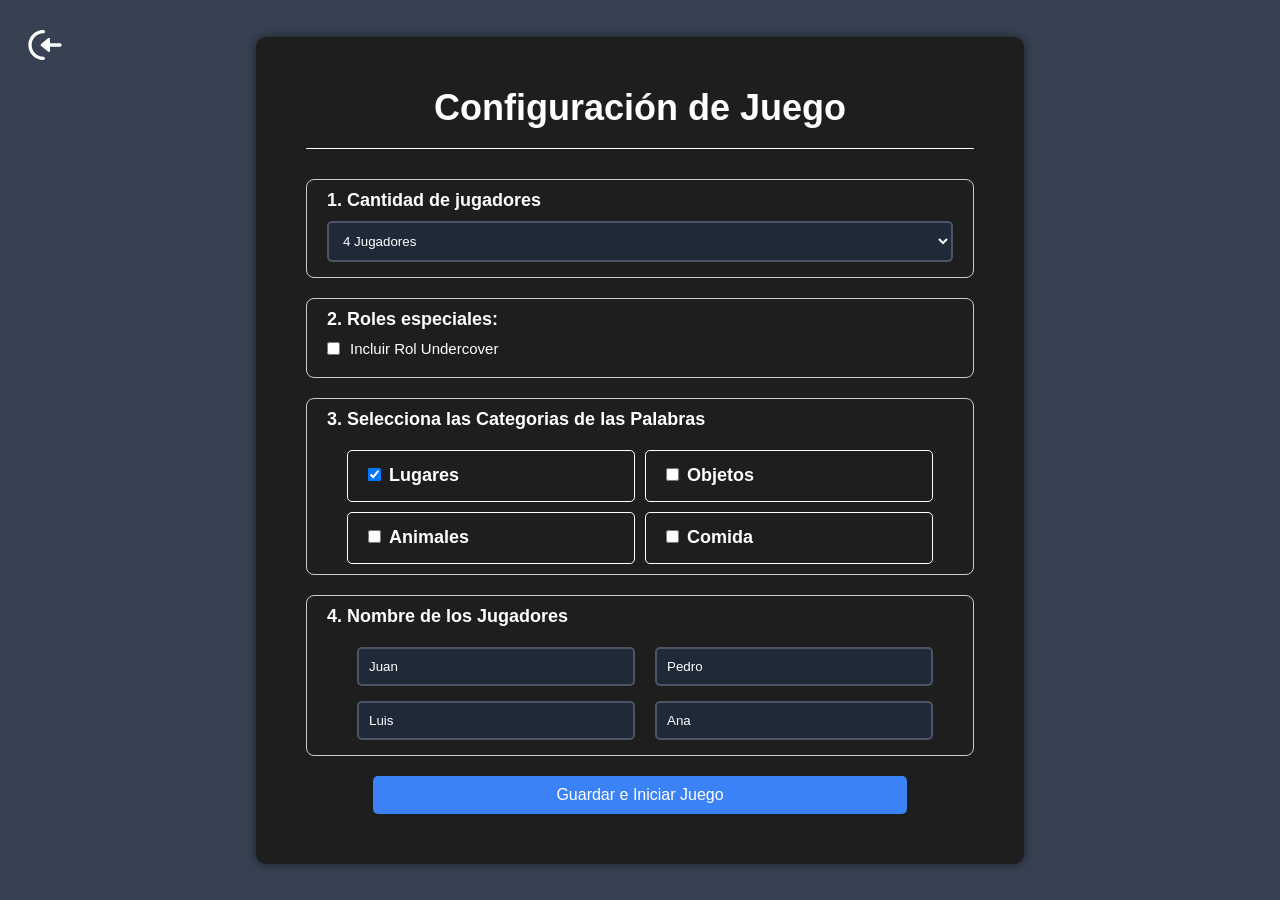
<file: Configuracion/config.html>
<!DOCTYPE html>
<html lang="es">

<head>
        <meta charset="UTF-8">
        <meta name="viewport" content="width=device-width, initial-scale=1.0">
        <title>Configuracion</title>
        <link rel="stylesheet" href="../Presentacion/P-style.css">
        <link rel="stylesheet" href="../Reglas/R-style.css">
        <link rel="stylesheet" href="../Configuracion/C-style.css">
</head>

<body>
        <a id="configuracion-boton" href="../index.html"><img src="../assents/arrow-left.svg" alt=""></a>
        <div id="container">
                <h1>Configuración de Juego</h1>
                <div class="contenedor-seccion">
                        <label for="cant-jug">1. Cantidad de jugadores</label>
                        <select id="cant-jug">
                                <option value="4">4 Jugadores</option>
                                <option value="5">5 Jugadores</option>
                                <option value="6">6 Jugadores</option>
                                <option value="7">7 Jugadores</option>
                                <option value="8">8 Jugadores</option>
                                <option value="9">9 Jugadores</option>
                                <option value="10">10 Jugadores</option>
                        </select>
                </div>
                <div class="contenedor-seccion">
                        <label>2. Roles especiales:</label>
                        <div id="toggle-switch">
                                <input type="checkbox" id="rol-undercover">
                                <label for="rol-undercover">Incluir Rol Undercover</label>
                        </div>
                </div>
                <div class="contenedor-seccion">
                        <label for="">3. Selecciona las Categorias de las Palabras</label>
                        <ul class="lista-categoria" id="listaCategoria">
                                <li><label><input type="checkbox" name="categoria" value="lugares"
                                                        checked>Lugares</label></li>
                                <li><label><input type="checkbox" name="categoria" value="objetos">Objetos</label></li>
                                <li><label><input type="checkbox" name="categoria" value="animales">Animales</label>
                                </li>
                                <li><label><input type="checkbox" name="categoria" value="comida">Comida</label></li>
                        </ul>
                </div>
                <div class="contenedor-seccion">
                        <label for="">4. Nombre de los Jugadores</label>
                        <ul class="contenedor-lista-jugadores" id="contenedorListaJugadores">
                                <li class="nombre-jugador"><input type="text" id="nombre-jugador-1" data-payer-id="1"
                                                placeholder="Jugador 1" value="Juan"></li>
                                <li class="nombre-jugador"><input type="text" id="nombre-jugador-2" data-payer-id="2"
                                                placeholder="Jugador 2" value="Pedro"></li>
                                <li class="nombre-jugador"><input type="text" id="nombre-jugador-3" data-payer-id="3"
                                                placeholder="Jugador 3" value="Luis"></li>
                                <li class="nombre-jugador"><input type="text" id="nombre-jugador-4" data-payer-id="4"
                                                placeholder="Jugador 4" value="Ana"></li>
                                <li class="nombre-jugador"><input type="text" id="nombre-jugador-5" data-payer-id="5"
                                                placeholder="Jugador 5"></li>
                                <li class="nombre-jugador"><input type="text" id="nombre-jugador-6" data-payer-id="6"
                                                placeholder="Jugador 6"></li>
                                <li class="nombre-jugador"><input type="text" id="nombre-jugador-7" data-payer-id="7"
                                                placeholder="Jugador 7"></li>
                                <li class="nombre-jugador"><input type="text" id="nombre-jugador-8" data-payer-id="8"
                                                placeholder="Jugador 8"></li>
                                <li class="nombre-jugador"><input type="text" id="nombre-jugador-9" data-payer-id="9"
                                                placeholder="Jugador 9"></li>
                                <li class="nombre-jugador"><input type="text" id="nombre-jugador-10" data-payer-id="10"
                                                placeholder="Jugador 10"></li>
                        </ul>
                </div>
                <div class="contenedor-validacion" style="display: none;">
                        <p id="mensaje-texto"></p>
                </div>
                <button id="boton-iniciar">Guardar e Iniciar Juego</button>
                <script src="../main-logic.js"></script>
</body>

</html>
</file>
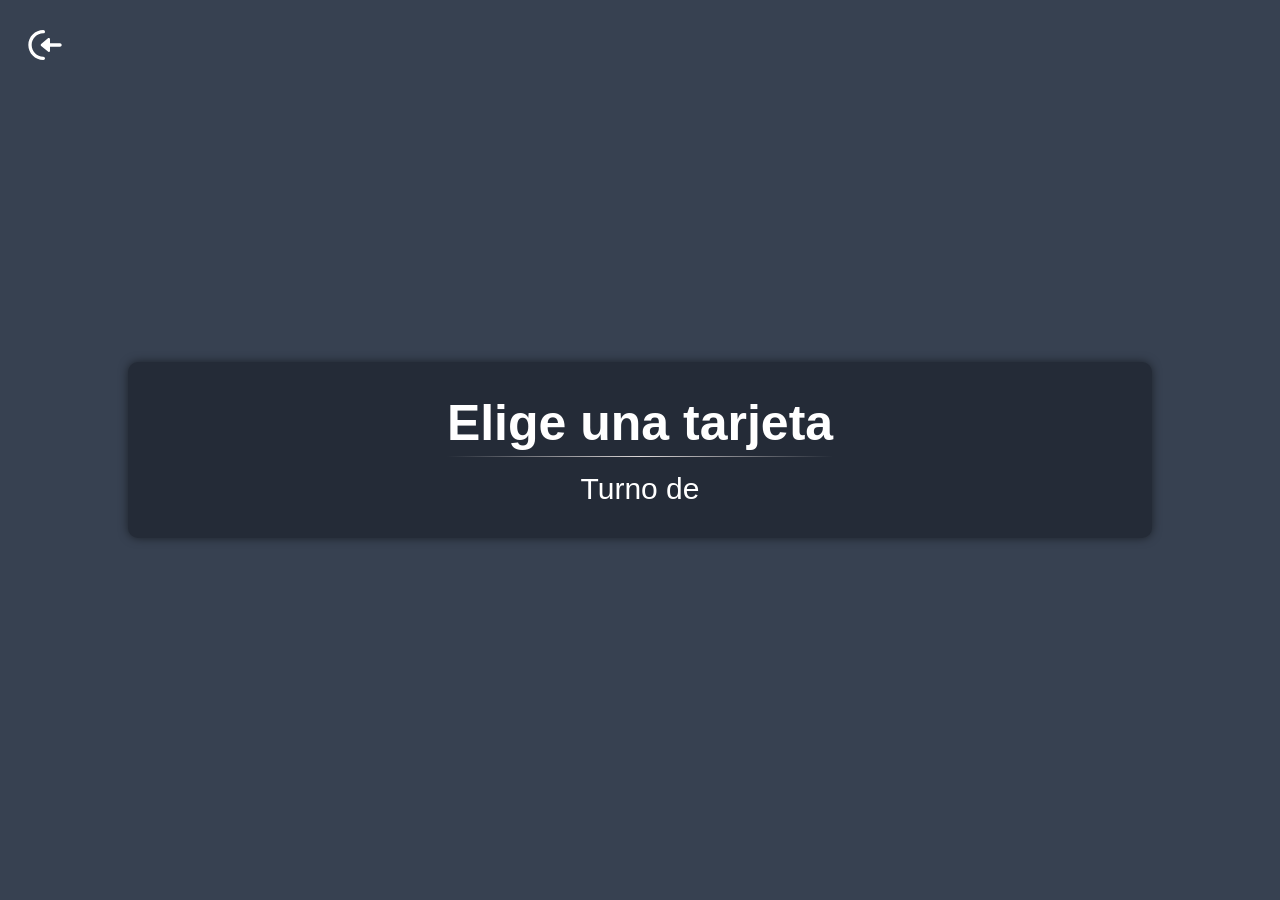
<file: Inicio-juego/inicioJuego.html>
<!DOCTYPE html>
<html lang="es">

<head>
    <meta charset="UTF-8">
    <meta name="viewport" content="width=device-width, initial-scale=1.0">
    <title>Inicio de Juego</title>
    <link rel="stylesheet" href="../Presentacion/P-style.css">
    <link rel="stylesheet" href="../Inicio-juego/I-style.css">
</head>

<body>
    <div id="cont-Informacion-jugador">
        <div id="Informacion-jugador">
            <p>Rol: </p>
            <p id="rol">Tripulante</p><br>
            <p>Categoria: </p>
            <p id="categoria">Lugar</p><br>
            <p>Palabra: </p>
            <p id="palabra">Parque</p><br>
            <button class="boton-accion" id="boton-siguiente-jugador">Siguiente jugador</button>
        </div>
    </div>
    <a id="configuracion-boton" href="../Configuracion/config.html"><img src="../assents/arrow-left.svg" alt=""></a>
    <div id="contenedor">
        <div id="contenedor-titulo">
            <h1 id="titulo">Elige una tarjeta</h1>
            <div id="contenedor-jugador">
                <p>Turno de
                    <span id="jugador-actual" style="color: var(--color-tripulante)"></span>
                </p>
            </div>
        </div>
        <div id="contenedor-seleccion">
            <a class="boton-accion" id="boton-votar" href="../votos/votos.html"
                style="display: none; width: 70%;font-size: 1.5rem; ">Votar</a>
            <div class="cartas" id="carta-1">
                <div class="carta-cara carta-front">
                    <img src="../assents/Gemini_Generated_Image_xf57s6xf57s6xf57.webp" alt="">
                </div>
                <div class="carta-cara carta-back">
                    <img src="../assents/frente de carta.webp" alt="">
                </div>
            </div>
            <div class="cartas" id="carta-2">
                <div class="carta-cara carta-front">
                    <img src="../assents/Gemini_Generated_Image_xf57s6xf57s6xf57.webp" alt="">
                </div>
                <div class="carta-cara carta-back">
                    <img src="../assents/frente de carta.webp" alt="">
                </div>
            </div>
            <div class="cartas" id="carta-3">
                <div class="carta-cara carta-front">
                    <img src="../assents/Gemini_Generated_Image_xf57s6xf57s6xf57.webp" alt="">
                </div>
                <div class="carta-cara carta-back">
                    <img src="../assents/frente de carta.webp" alt="">
                </div>
            </div>
            <div class="cartas" id="carta-4">
                <div class="carta-cara carta-front">
                    <img src="../assents/Gemini_Generated_Image_xf57s6xf57s6xf57.webp" alt="">
                </div>
                <div class="carta-cara carta-back">
                    <img src="../assents/frente de carta.webp" alt="">
                </div>
            </div>
            <div class="cartas" id="carta-5">
                <div class="carta-cara carta-front">
                    <img src="../assents/Gemini_Generated_Image_xf57s6xf57s6xf57.webp" alt="">
                </div>
                <div class="carta-cara carta-back">
                    <img src="../assents/frente de carta.webp" alt="">
                </div>
            </div>
            <div class="cartas" id="carta-6">
                <div class="carta-cara carta-front">
                    <img src="../assents/Gemini_Generated_Image_xf57s6xf57s6xf57.webp" alt="">
                </div>
                <div class="carta-cara carta-back">
                    <img src="../assents/frente de carta.webp" alt="">
                </div>
            </div>
            <div class="cartas" id="carta-7">
                <div class="carta-cara carta-front">
                    <img src="../assents/Gemini_Generated_Image_xf57s6xf57s6xf57.webp" alt="">
                </div>
                <div class="carta-cara carta-back">
                    <img src="../assents/frente de carta.webp" alt="">
                </div>
            </div>
            <div class="cartas" id="carta-8">
                <div class="carta-cara carta-front">
                    <img src="../assents/Gemini_Generated_Image_xf57s6xf57s6xf57.webp" alt="">
                </div>
                <div class="carta-cara carta-back">
                    <img src="../assents/frente de carta.webp" alt="">
                </div>
            </div>
            <div class="cartas" id="carta-9">
                <div class="carta-cara carta-front">
                    <img src="../assents/Gemini_Generated_Image_xf57s6xf57s6xf57.webp" alt="">
                </div>
                <div class="carta-cara carta-back">
                    <img src="../assents/frente de carta.webp" alt="">
                </div>
            </div>
            <div class="cartas" id="carta-10">
                <div class="carta-cara carta-front">
                    <img src="../assents/Gemini_Generated_Image_xf57s6xf57s6xf57.webp" alt="">
                </div>
                <div class="carta-cara carta-back">
                    <img src="../assents/frente de carta.webp" alt="">
                </div>
            </div>


        </div>
        <script src="../Inicio-juego/asignacion-rol.js"></script>
        <script src="../main-logic.js"></script>
        <script src="asignacion-rol.js"></script>
</body>

</html>
</file>
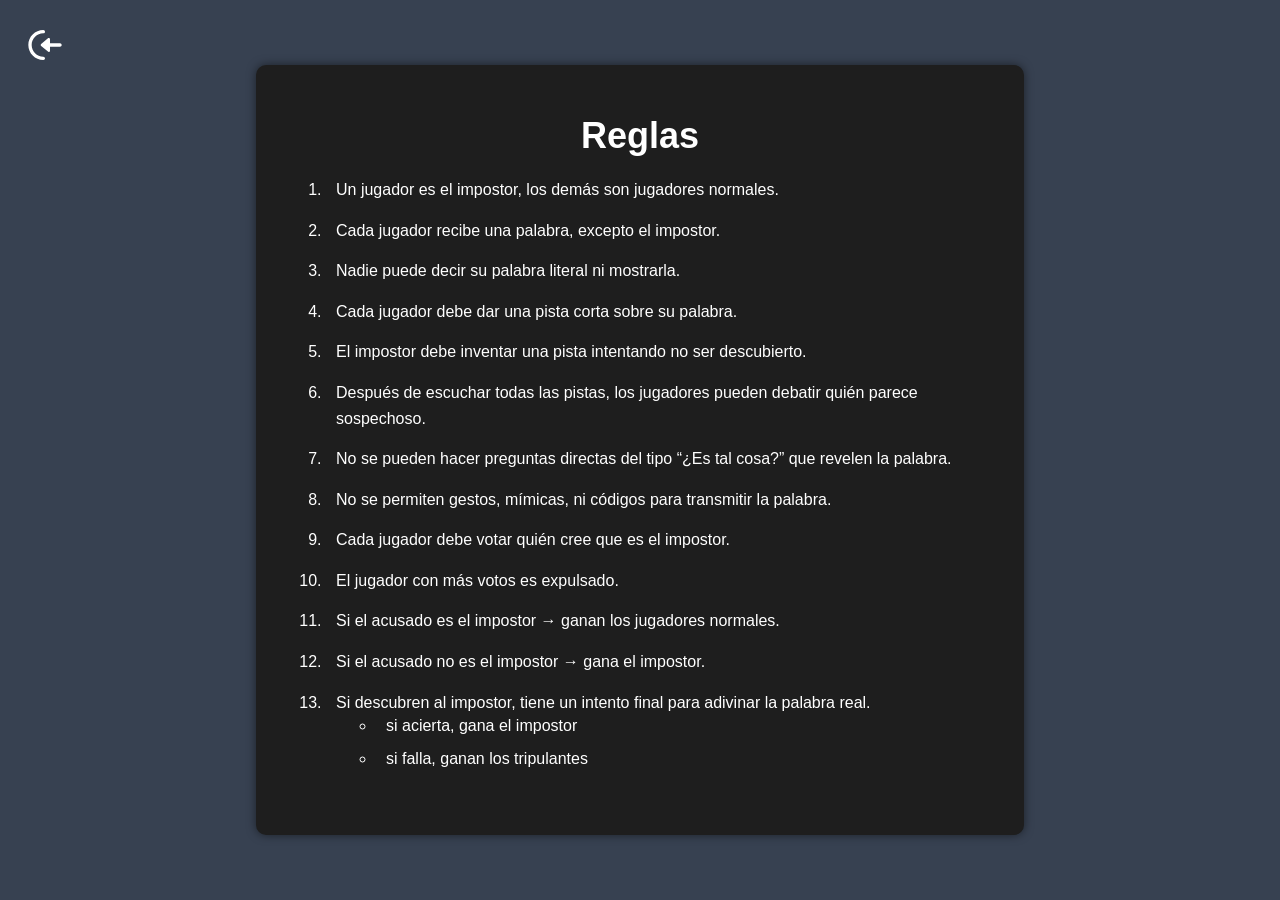
<file: Reglas/reglas.html>
<!DOCTYPE html>
<html lang="es">

<head>
    <meta charset="UTF-8">
    <meta name="viewport" content="width=device-width, initial-scale=1.0">
    <title>Reglas</title>
    <link rel="stylesheet" href="../Presentacion/P-style.css">
    <link rel="stylesheet" href="R-style.css">
</head>

<body>
    <a id="configuracion-boton" href="../index.html"><img src="../assents/arrow-left.svg" alt=""></a>
    <div id="container">
        <h1>Reglas</h1>
        <ul>
            <li>
                Un jugador es el impostor, los demás son jugadores normales.
            </li>
            <li>
                Cada jugador recibe una palabra, excepto el impostor.
            </li>
            <li>
                Nadie puede decir su palabra literal ni mostrarla.
            </li>
            <li>
                Cada jugador debe dar una pista corta sobre su palabra.
            </li>
            <li>
                El impostor debe inventar una pista intentando no ser descubierto.
            </li>
            <li>
                Después de escuchar todas las pistas, los jugadores pueden debatir quién parece sospechoso.
            </li>
            <li>
                No se pueden hacer preguntas directas del tipo “¿Es tal cosa?” que revelen la palabra.
            </li>
            <li>
                No se permiten gestos, mímicas, ni códigos para transmitir la palabra.
            </li>
            <li>
                Cada jugador debe votar quién cree que es el impostor.
            </li>
            <li>
                El jugador con más votos es expulsado.
            </li>
            <li>
                Si el acusado es el impostor → ganan los jugadores normales.
            </li>
            <li>
                Si el acusado no es el impostor → gana el impostor.
            </li>
            <li>
                Si descubren al impostor, tiene un intento final para adivinar la palabra real.
                <ul>
                    <li class="sub-item">si acierta, gana el impostor</li>
                    <li class="sub-item">si falla, ganan los tripulantes</li>
                </ul>
            </li>
        </ul>
    </div>
</body>

</html>
</file>
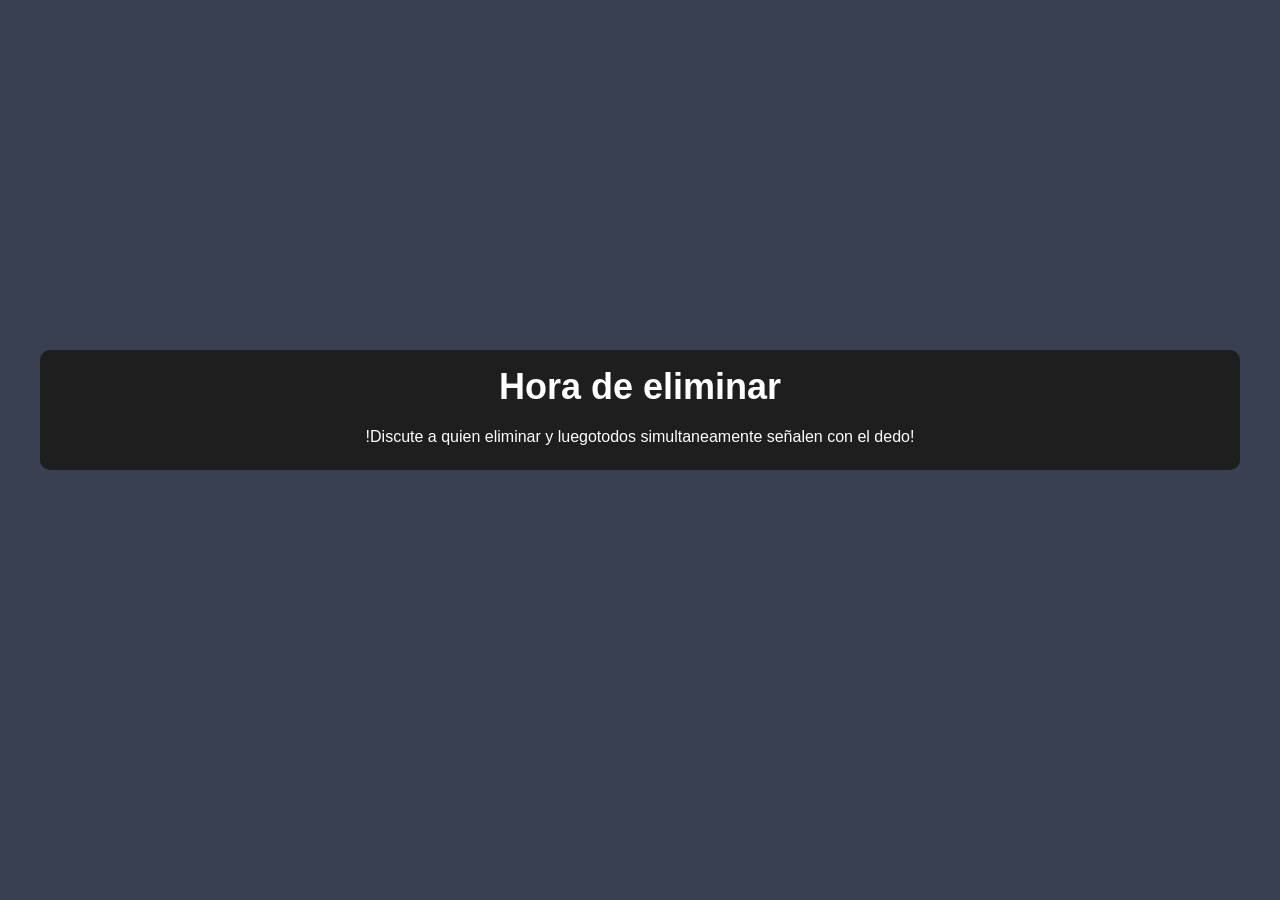
<file: votos/votos.html>
<!DOCTYPE html>
<html lang="es">

<head>
    <meta charset="UTF-8">
    <meta name="viewport" content="width=device-width, initial-scale=1.0">
    <title>Votos</title>
    <link rel="stylesheet" href="../Presentacion/P-style.css">
    <link rel="stylesheet" href="../votos/V-style.css">

</head>

<body>
    <div id="contenedor-confirmacion" style="display: none;">
        <div id="confirmacion">
            <p> ¿Estas seguro de que quieres eliminar a <span id="nombre-jugador"
                    style="color: var(--color-tripulante); font-size: 1.2rem;"></span>?</p>
            <div id="contenedor-botones">
                <button id="confirmar">Confirmar</button>
                <button id="cancelar">Cancelar</button>
            </div>
        </div>
    </div>
    <div id="contenedor-rol-expulsado" style="display: none;">
        <div id="rol-expulsado">
            <h1>¡El jugador ha sido expulsado!</h1>
            <p><span id="nombre-jugador-expulsado"></span> era <span id="rol-expulsado-texto"></span></p>
            <button id="boton-continuar" class="boton-accion">Continuar</button>
        </div>
    </div>
    <div id="contenedor">
        <div id="contenedor-titulo">
            <h1 id="titulo">Hora de eliminar</h1>
            <p>!Discute a quien eliminar y luegotodos simultaneamente señalen con el dedo!</p>
        </div>
        <div id="contenedor-votos">
            <div class="usuario" id="usuario-1">
                <button class="boton-accion2">
                    <img src="../assents/bear.svg" alt="">
                    <p></p>
                </button>
            </div>
            <div class="usuario" id="usuario-2">
                <button class="boton-accion2">
                    <img src="../assents/bear.svg" alt="">
                    <p></p>
                </button>
            </div>
            <div class="usuario" id="usuario-3">
                <button class="boton-accion2">
                    <img src="../assents/bear.svg" alt="">
                    <p></p>
                </button>
                </button>
            </div>
            <div class="usuario" id="usuario-4">
                <button class="boton-accion2">
                    <img src="../assents/bear.svg" alt="">
                    <p></p>
                </button>
            </div>
            <div class="usuario" id="usuario-5">
                <button class="boton-accion2">
                    <img src="../assents/bear.svg" alt="">
                    <p></p>
                </button>
            </div>
            <div class="usuario" id="usuario-6">
                <button class="boton-accion2">
                    <img src="../assents/bear.svg" alt="">
                    <p></p>
                </button>
            </div>
            <div class="usuario" id="usuario-7">
                <button class="boton-accion2">
                    <img src="../assents/bear.svg" alt="">
                    <p></p>
                </button>
            </div>
            <div class="usuario" id="usuario-8">
                <button class="boton-accion2">
                    <img src="../assents/bear.svg" alt="">
                    <p></p>
                </button>
            </div>
            <div class="usuario" id="usuario-9">
                <button class="boton-accion2">
                    <img src="../assents/bear.svg" alt="">
                    <p></p>
                </button>
            </div>
            <div class="usuario" id="usuario-10">
                <button class="boton-accion2">
                    <img src="../assents/bear.svg" alt="">
                    <p></p>
                </button>
            </div>
        </div>
        <div id="contenedor-finalizar" style="display: none;">
            <div id="finalizar">
                <h1>¡El juego ha terminado!</h1>
                <h2 id="ganador">Ganan los <span></span></h2>
                <h2 id="nombre-impostor">EL impostor era <span></span></h2>
                <div id="contenedor-botones">
                    <a href="../Inicio-juego/inicioJuego.html" class="boton-accion">Jugar de nuevo</a>
                    <a href="../Configuracion/config.html" class="boton-accion">Configuracion</a>
                </div>
            </div>

        </div>
        <!-- <button id="finalizar" class="boton-accion" style="display: none;">Finalizar</button> -->
    </div>
    <script src="../Inicio-juego/asignacion-rol.js"></script>
    <script src="../main-logic.js"></script>
    <script src="v-script.js"></script>

</body>

</html>
</file>
<file: Presentacion/P-style.css>
* {
    margin: 0;
    padding: 0;
    box-sizing: border-box;
    font-family: 'Segoe UI', Tahoma, Geneva, Verdana, sans-serif;
}

:root {
    --fondo-color: #374151;
    --fondo-second-color: #1e1e1e;
    --color-Botones: #3b82f6;
    --color-botones-hover: #2563eb;
    --color-tripulante: #50b5ff;
    --color-impostor: #ff4444;
}

body {
    background-color: var(--fondo-color);
    color: white;
    font-family: Arial, Helvetica, sans-serif;
    min-height: 100vh;
    display: flex;
    justify-content: center;
    align-items: center;
}

#configuracion-boton {
    position: fixed;
    top: 20px;
    left: 20px;
}

#configuracion-boton img {
    border: 1px;
    border-radius: 50%;
    padding: 5px;
    width: 50px;
    height: 50px;
    position: fixed;
    transition: 0.3s ease;
}

#configuracion-boton:hover img {
    transform: scale(1.10);
}

#version {
    position: fixed;
    bottom: 20px;
    right: 20px;
    opacity: 0.5;
}

#advertencia {
    opacity: 0.3;
}








#icono-config {
    width: 40px;
    height: 40px;
    transition: transform 0.5s ease;
}

#configuracion-boton:hover #icono-config {
    transform: rotate(90deg);
}

#container {
    background-color: var(--fondo-second-color);
    width: 60%;
    margin: auto;
    padding: 50px;
    text-align: center;
    border-radius: 10px;
    box-shadow: 0 0 10px rgba(0, 0, 0, 0.5);
}

h1 {
    margin-bottom: 20px;
    font-size: 36px;
}

.boton-accion {
    display: inline-block;
    text-decoration: none;
    background-color: var(--color-Botones);
    color: white;
    border: none;
    margin: 40px 30px;
    padding: 20px 35px;
    font-size: 16px;
    border-radius: 5px;
    cursor: pointer;
    transition: background-color 0.3s ease;
}

.boton-accion:hover {
    background-color: var(--color-botones-hover);
}

.boton-accion:active {
    transform: scale(0.95);
    background-color: var(--color-Botones);
}






@media (max-width: 768px) {
    #container {
        width: 90%;
        padding: 20px;
        margin: 10vh auto;
    }

    #configuracion-boton {
        display: none;
    }

    h1 {
        font-size: 28px;
    }

    .boton-accion {
        margin: 20px 10px;
        padding: 15px 25px;
        font-size: 14px;
    }
}
</file>
<file: Reglas/R-style.css>
#container {
    background-color: var(--fondo-second-color);

    padding: 50px;
    text-align: center;
    border-radius: 10px;
    box-shadow: 0 0 10px rgba(0, 0, 0, 0.5);
}

ul {
    text-align: left;
    margin-left: 20px;
    margin-right: 20px;
}

li {
    list-style-type: decimal;
    margin-bottom: 15px;
    line-height: 1.6;
    padding-left: 10px;
}

.sub-item {
    list-style-type: circle;
    margin-left: 20px;
    margin-bottom: 10px;
    line-height: 1.4;
    padding-left: 10px;
}

@media (max-width: 768px) {
    #container {
        width: 90%;
        padding: 20px;
        margin: 10vh auto;
    }

    ul {
        margin-left: 10px;
        margin-right: 10px;
    }
}
</file>
<file: Configuracion/C-style.css>
#container {
    margin: 30px auto;
}

li {
    list-style: none;
    margin-bottom: 0px;
}

h1 {
    margin-bottom: 50px;
    position: relative;
}

h1::after {
    content: '';
    position: absolute;
    width: 100%;
    height: 1px;
    background-color: white;
    bottom: -20px;
    left: 50%;
    transform: translateX(-50%);
    border-radius: 2px;
}

.contenedor-seccion {
    /* display: flex;
    flex-direction: column; */
    text-align: left;
    margin-bottom: 20px;
    padding: 10px 20px;
    border: 1px solid #ccc;
    border-radius: 8px;
}

label {
    font-weight: bold;
    margin-bottom: 10px;
    font-size: 18px;
}


#toggle-switch {
    display: flex;
    align-items: center;
    margin-top: 10px;
}

#toggle-switch label {
    margin-left: 10px;
    font-size: 15px;
    font-weight: normal;
    cursor: pointer;
}

input[type="number"],
input[type="text"],
select {
    color: white;
    width: 100%;
    padding: 10px;
    margin-bottom: 5px;
    background-color: #1f2937;
    border: 2px solid #4b5563;
    border-radius: 5px;
    box-sizing: border-box;
}

input[type="number"]:focus,
input[type="text"]:focus,
select:focus {
    outline: none;
    border-color: #ffffff;
}

/* botones y checkbox*/
input[type="checkbox"] {
    display: flex;
    align-items: center;
    margin-bottom: 10px;
    cursor: pointer;
}

.lista-categoria input[type="checkbox"] {

    display: inline;
    margin-right: 8px;
}

.lista-categoria li {
    list-style: none;
    background-color: none;
    border: 1px solid white;
    border-radius: 5px;
    transition: background-color 0.3s ease;
}

.lista-categoria li:hover {
    background-color: #343454;
}

#cant-jug {
    margin-top: 10px;
}

.lista-categoria label {
    margin-bottom: 0;
    display: flex;
    align-items: center;
    padding: 10px;
    cursor: pointer;
    display: block;
}

.lista-categoria {
    margin-top: 20px;
    list-style-type: none;
    padding: 0;
    display: grid;
    grid-template-columns: repeat(auto-fit, minmax(200px, 1fr));
    gap: 10px;
}

.contenedor-lista-jugadores {
    margin-top: 20px;
    display: grid;
    grid-template-columns: repeat(auto-fit, minmax(250px, 1fr));
    gap: 10px;
}

.contenedor-lista-jugadores li {
    list-style: none;
}

.nombre-jugador {
    display: none;
}

.contenedor-validacion {
    text-align: left;
    padding: 10px;
    margin-top: 20px;
    background-color: rgb(255, 186, 186);
    border: 1px solid rgb(255, 186, 186);
    border-radius: 5px;
}

.contenedor-validacion p {
    margin: 0;
    font-size: 13px;
}

#boton-iniciar {
    display: block;
    width: 80%;
    font-size: 16px;
    margin: 0 auto;
    margin-top: 20px;
    padding: 10px 20px;
    background-color: var(--color-Botones);
    color: white;
    border: none;
    border-radius: 5px;
    cursor: pointer;
    transition: background-color 0.3s ease;
}

#boton-iniciar:hover {
    background-color: var(--color-botones-hover);
}

#boton-iniciar:active {
    transform: scale(0.95);
    background-color: var(--color-Botones);
}
</file>
<file: Inicio-juego/I-style.css>
#contenedor {
    display: flex;
    flex-direction: column;
    justify-content: center;

    width: 80%;
    max-width: 1200px;
    text-align: center;
    min-height: 100vh;
}

body {
    position: relative;
    display: flex;
    justify-content: center;
    align-items: center;
}


#cont-Informacion-jugador {
    display: none;
    position: absolute;
    top: 0;
    left: 0;
    width: 100%;
    height: 100%;
    justify-content: center;
    align-items: center;
    z-index: 1;
    background-color: rgba(0, 0, 0, 0.5);
}

#Informacion-jugador {
    display: flex;
    flex-direction: column;
    justify-content: center;
    align-items: center;
    background-color: #374151;
    padding: 20px;
    border-radius: 10px;
    box-shadow: 0 0 10px rgba(0, 0, 0, 0.5);
}

#rol {
    color: rgb(46, 149, 245);
    font-size: 30px;
}

#categoria {
    color: #fff;
    font-size: 20px;
}

#palabra {
    color: #2fff78;
    font-size: 30px;
}

img {
    border: 3px solid black;
    border-radius: 10px;
}

#contenedor-titulo {
    display: flex;
    flex-direction: column;
    justify-content: center;
    align-items: center;
    background-color: #242b37;
    padding: 2rem 1rem;
    border-radius: 10px;
    box-shadow: 0 0 10px rgba(0, 0, 0, 0.5);
    margin: 50px 0;


}

#contenedor h1 {
    /* margin-bottom: 100px; */
    font-size: 50px;
    position: relative;
}

#titulo::after {
    position: absolute;
    bottom: -25px;
    left: 0%;
    content: "";
    display: block;
    width: 100%;
    height: 1.5px;
    background: linear-gradient(to left, transparent, #dcd7d7, transparent);
    margin-bottom: 20px;
}

#contenedor-jugador {
    display: flex;
    justify-content: center;
    align-items: center;
}

#contenedor-jugador p {
    font-size: 30px;
}

#contenedor-seleccion {
    display: grid;
    grid-template-columns: repeat(auto-fit, minmax(min(250px, 100%/5), 1fr));
    grid-template-rows: auto;
    place-items: center;
    perspective: 1000px;
}

.cartas {
    position: relative;
    width: 200px;
    height: 275px;
    border-radius: 10px;
    cursor: pointer;
    transform-style: preserve-3d;
    transition: transform 0.8s;
    display: none;
}

.carta-cara {
    position: absolute;
    width: 100%;
    height: 100%;
    border-radius: 10px;
    backface-visibility: hidden;
    transition: transform 0.5s;
}

.carta-cara img {
    width: 100%;
    height: 100%;
    object-fit: cover;
    border-radius: 10px;
}

.carta-front {
    position: absolute;
    width: 100%;
    height: 100%;
    top: 0;
    left: 0;
    object-fit: cover;
    backface-visibility: hidden;
}

.carta-back {
    position: absolute;
    width: 100%;
    height: 100%;
    top: 0;
    left: 0;
    object-fit: cover;
    backface-visibility: hidden;
    transform: rotateY(180deg);
}

.cartas.rotar {
    transform: rotateY(180deg);
}



@media (width < 1200px) {
    #contenedor-seleccion {
        grid-template-columns: repeat(auto-fit, minmax(min(250px, 100%/4), 1fr));
    }
}

@media (width < 1000px) {
    #contenedor-seleccion {
        grid-template-columns: repeat(auto-fit, minmax(min(250px, 100%/3), 1fr));
    }
}

@media (width < 950px) {
    #contenedor-seleccion {
        grid-template-columns: repeat(auto-fit, minmax(min(250px, 100%/3), 1fr));
    }


    .cartas {
        width: 170px;
        height: 240px;
    }

    @media (width < 540px) {
        #contenedor-titulo {

            h1 {
                font-size: 2rem;
            }

            p {
                font-size: 1.2rem;

                span {
                    font-size: 1.5rem;
                }
            }
        }

        #configuracion-boton {
            display: none;
        }

        .cartas {
            /* width: 84px;
            height: 114px; */
            width: 130px;
            height: 200px;
        }

        #contenedor-seleccion {
            gap: 5px;
            grid-template-columns: repeat(auto-fit, minmax(min(250px, 100%/3), 1fr));
            place-items: center;
        }
    }
}
</file>
<file: votos/V-style.css>
body {
    position: relative;
}

#contenedor-confirmacion {
    z-index: 2;
    position: fixed;
    top: 0;
    left: 0;
    width: 100%;
    height: 100%;
    background-color: rgba(0, 0, 0, 0.5);
    display: flex;
    justify-content: center;
    align-items: center;
}

#confirmacion {
    background-color: #374151;
    padding: 2rem;
    border-radius: 20px;
    display: flex;
    flex-direction: column;
    justify-content: center;
    align-items: center;
    gap: 1rem;

    p {
        font-size: 1.2rem;

        span {
            font-size: 1.5rem;
            color: #44cdff;
            font-weight: bold;
        }
    }
}

#contenedor-botones {
    display: flex;
    gap: 1rem;

    button {
        width: 5rem;
        height: 3rem;
        padding: 0;
    }
}

#cancelar {
    background-color: rgb(182, 0, 0);
    color: #fff;
    padding: 1rem;
    width: 5rem;
    height: 3rem;
    border-radius: 5px;
    border: none;
    cursor: pointer;
    transition: all 0.3s ease;

    &:hover {
        transform: scale(1.1);
        background-color: rgb(155, 5, 5);
    }

    &:active {
        background-color: rgb(112, 0, 0);
        transform: scale(1);
    }
}

#contenedor-rol-expulsado {
    z-index: 3;
    position: absolute;
    top: 0;
    left: 0;
    width: 100%;
    height: 100%;
    background-color: rgba(0, 0, 0, 0.5);
    display: flex;
    justify-content: center;
    align-items: center;

    #rol-expulsado {
        background-color: #374151;
        padding: 2rem;
        border-radius: 20px;
        display: flex;
        flex-direction: column;
        justify-content: center;
        align-items: center;
        gap: 1rem;

        #nombre-jugador-expulsado {
            font-size: 1.5rem;
            color: #44cdff;
            font-weight: bold;
        }

        #rol-expulsado-texto {
            font-size: 1.5rem;
            font-weight: bold;
        }

        #boton-continuar {
            margin: 1rem;
        }
    }
}


#confirmar {
    background-color: rgb(1, 160, 0);
    color: #fff;
    padding: 1rem;
    width: 5rem;
    height: 3rem;
    border-radius: 5px;
    border: none;
    cursor: pointer;
    transition: all 0.3s ease;

    &:hover {
        background-color: rgb(1, 118, 1);
        transform: scale(1.1);
    }

    &:active {
        background-color: rgb(1, 128, 0);
        transform: scale(1);
    }
}

#contenedor {
    width: 100%;
    max-width: 1200px;
    min-height: 100vh;
    display: flex;
    flex-direction: column;

    justify-content: center;
    align-items: center;

}

#contenedor-titulo {
    width: 100%;
    display: flex;
    flex-direction: column;
    justify-content: center;
    align-items: center;
    margin-bottom: 5rem;
    background: var(--fondo-second-color);
    border-radius: 10px;
    padding: 1rem;
}

#contenedor-titulo p {
    margin-bottom: 0.5rem;
    font-size: 1rem;
    text-align: center;
}

#contenedor-votos {
    width: 100%;
    display: grid;
    justify-items: center;

    grid-template-columns: repeat(auto-fit, minmax(200px, 1fr));
    gap: 1rem;
}

.usuario {
    display: none;
    /* display: flex; */

    flex-direction: column;
    align-items: center;
    justify-content: center;
}

.usuario img {
    width: 100px;
    height: 100px;
}

.boton-accion2 {
    background: var(--color-Botones);
    color: #fff;
    padding: 1rem;
    width: 150px;
    height: 150px;
    border: none;
    border-radius: 50% 50% 0 0;
    cursor: pointer;
    transition: all 0.3s ease;
}

.boton-accion2:hover {
    transform: scale(1.1);
    background-color: var(--color-botones-hover);
}

.boton-accion2:active {
    transform: scale(1);
    background-color: var(--color-Botones);
}

#contenedor-finalizar {
    position: absolute;
    top: 0;
    left: 0;
    width: 100%;
    height: 100%;
    background-color: rgba(0, 0, 0, 0.5);
    display: flex;
    justify-content: center;
    align-items: center;
    z-index: 2;

    #finalizar {
        background-color: #374151;
        padding: 2rem;
        border-radius: 20px;
        display: flex;
        flex-direction: column;
        justify-content: center;
        align-items: center;
        gap: 1rem;

        #contenedor-botones {
            display: flex;
            /* gap: 1rem; */
        }
    }
}

@media (max-width: 768px) {
    #contenedor-votos {
        grid-template-columns: repeat(auto-fit, minmax(150px, 1fr));
        gap: 0.5rem;
    }

    .usuario {
        width: 150px;
    }

    .boton-accion2:hover {
        transform: scale(0.95);
        background-color: var(--color-Botones);
        transition: all 0.1s ease;
    }


    .usuario img {
        width: 50px;
        height: 50px;
    }

    .boton-accion2 {
        width: 100px;
        height: 100px;
    }
}
</file>
